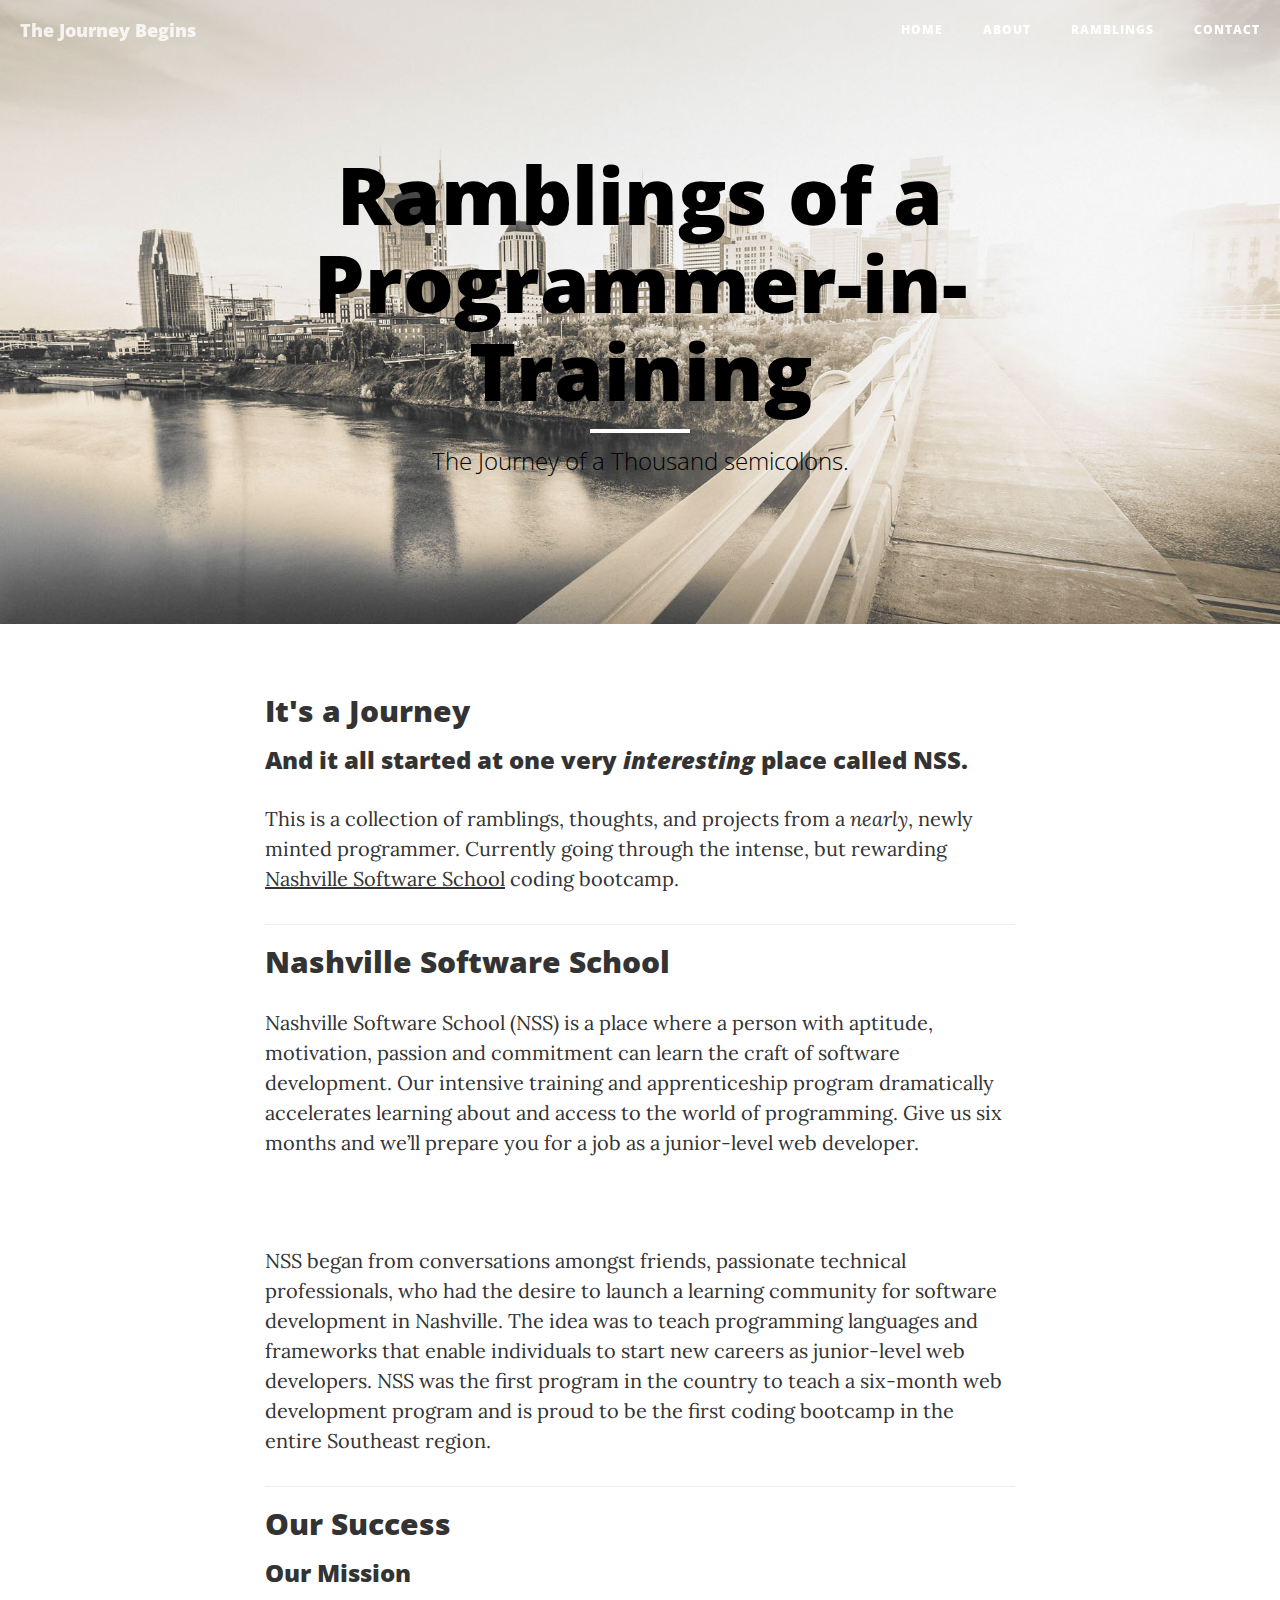
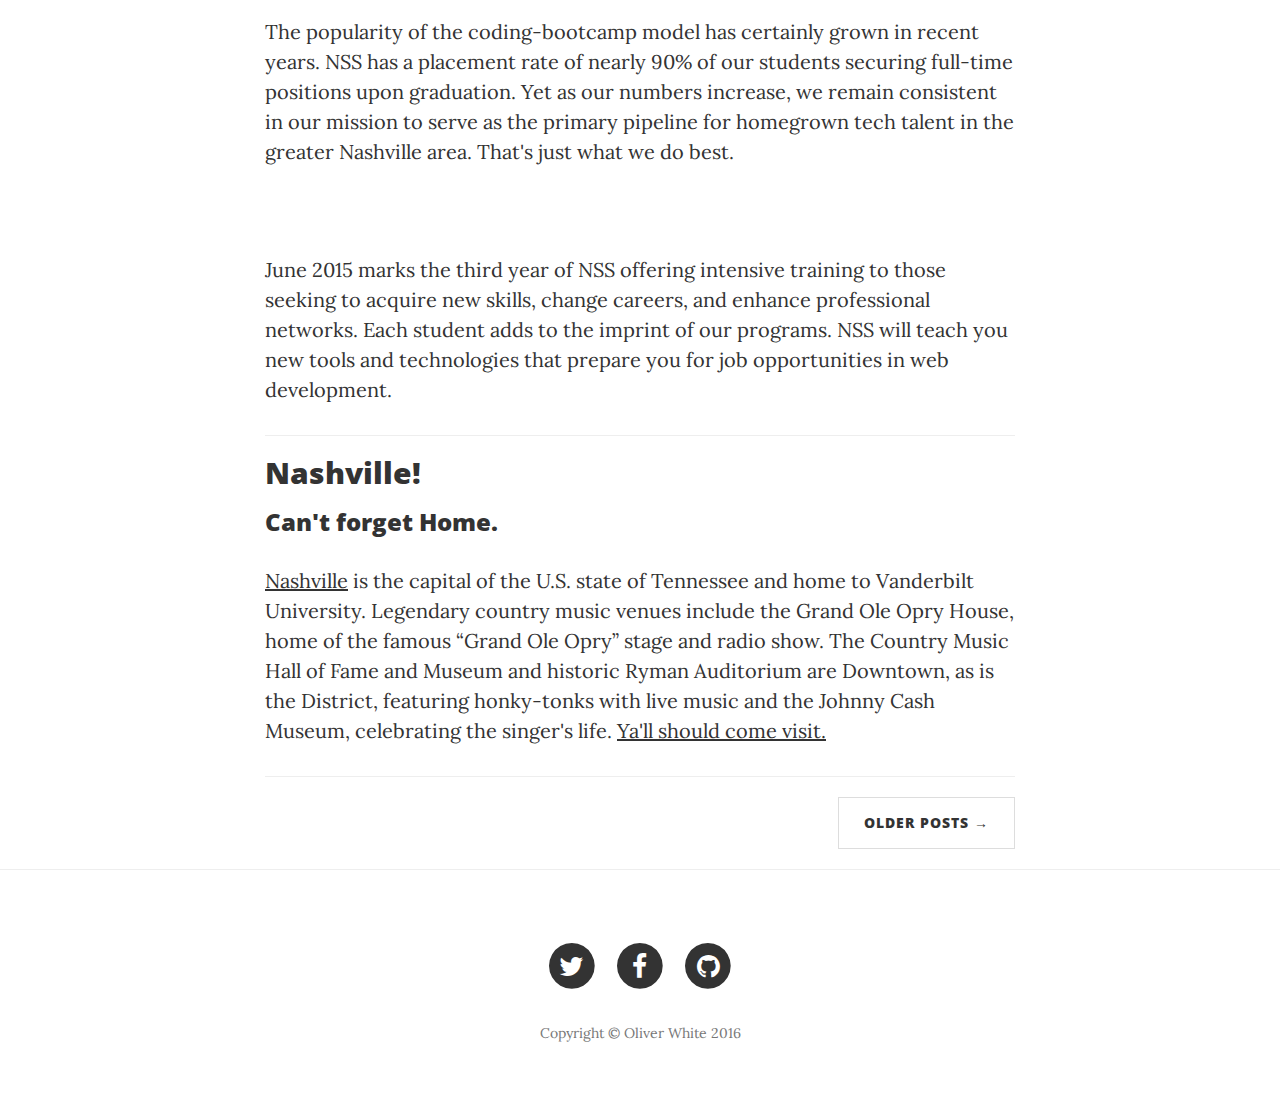
<file: index.html>
<!DOCTYPE html>
<html lang="en">

<head>

    <meta charset="utf-8">
    <meta http-equiv="X-UA-Compatible" content="IE=edge">
    <meta name="viewport" content="width=device-width, initial-scale=1">
    <meta name="description" content="">
    <meta name="author" content="">

    <title>A Programmer's Journey</title>

   
    <link href="vendor/bootstrap/css/bootstrap.min.css" rel="stylesheet">

   
    <link href="css/clean-blog.min.css" rel="stylesheet">

  
    <link href="vendor/font-awesome/css/font-awesome.min.css" rel="stylesheet" type="text/css">
    <link href='https://fonts.googleapis.com/css?family=Lora:400,700,400italic,700italic' rel='stylesheet' type='text/css'>
    <link href='https://fonts.googleapis.com/css?family=Open+Sans:300italic,400italic,600italic,700italic,800italic,400,300,600,700,800' rel='stylesheet' type='text/css'>
    <link rel="stylesheet" type="text/css" href="css/style.css">



</head>

<body>

   
    <nav class="navbar navbar-default navbar-custom navbar-fixed-top">
        <div class="container-fluid">
           
            <div class="navbar-header page-scroll">
                <button type="button" class="navbar-toggle" data-toggle="collapse" data-target="#bs-example-navbar-collapse-1">
                    <span class="sr-only">Toggle navigation</span>
                    Menu <i class="fa fa-bars"></i>
                </button>
                <a class="navbar-brand" href="index.html">The Journey Begins</a>
            </div>

            
            <div class="collapse navbar-collapse" id="bs-example-navbar-collapse-1">
                <ul class="nav navbar-nav navbar-right">
                    <li>
                        <a href="index.html">Home</a>
                    </li>
                    <li>
                        <a href="about.html">About</a>
                    </li>
                    <li>
                        <a href="ramblings.html">Ramblings</a>
                    </li>
                    <li>
                        <a href="contact.html">Contact</a>
                    </li>
                </ul>
            </div>
           
        </div>
      
    </nav>

  
   
    <header class="intro-header" style="background-image: url('img/nashville_header.jpg')">
        <div class="container">
            <div class="row">
                <div class="col-lg-8 col-lg-offset-2 col-md-10 col-md-offset-1">
                    <div class="site-heading">
                        <h1 class="home_head">Ramblings of a Programmer-in-Training</h1>
                        <hr class="small">
                        <span class="subheading home_head">The Journey of a Thousand semicolons.</span>
                    </div>
                </div>
            </div>
        </div>
    </header>

  
    <div class="container">
        <div class="row">
            <div class="col-lg-8 col-lg-offset-2 col-md-10 col-md-offset-1">
                <div class="post-preview">
                        <h2 class="post-title">
                           It's a Journey
                        </h2>
                        <h3 class="post-subtitle">
                           And it all started at one very <em>interesting</em> place called NSS.
                        </h3>
                    <p>This is a collection of ramblings, thoughts, and projects from a <i>nearly</i>, newly minted programmer. Currently going through the intense, but rewarding <a href="http:/www.nashvillesoftwareschool.com">Nashville Software School</a> coding bootcamp.</p>
                </div>
                <hr>
                <div class="post-preview">
                        <h2 class="post-title">
                        Nashville Software School
                        </h2>
                    <p>Nashville Software School (NSS) is a place where a person with aptitude, motivation, passion and commitment can learn the craft of software development. Our intensive training and apprenticeship program dramatically accelerates learning about and access to the world of programming. Give us six months and we’ll prepare you for a job as a junior-level web developer.</p> <br>
                    <p>NSS began from conversations amongst friends, passionate technical professionals, who had the desire to launch a learning community for software development in Nashville. The idea was to teach programming languages and frameworks that enable individuals to start new careers as junior-level web developers. NSS was the first program in the country to teach a six-month web development program and is proud to be the first coding bootcamp in the entire Southeast region.</p>
                </div>
                <hr>
                <div class="post-preview">
                        <h2 class="post-title">
                           Our Success
                        </h2>
                        <h3 class="post-subtitle">
                           Our Mission
                        </h3>
                    <p>The popularity of the coding-bootcamp model has certainly grown in recent years. NSS has a placement rate of nearly 90% of our students securing full-time positions upon graduation. Yet as our numbers increase, we remain consistent in our mission to serve as the primary pipeline for homegrown tech talent in the greater Nashville area. That's just what we do best.</p><br>
                    <p>June 2015 marks the third year of NSS offering intensive training to those seeking to acquire new skills, change careers, and enhance professional networks. Each student adds to the imprint of our programs. NSS will teach you new tools and technologies that prepare you for job opportunities in web development.</p>
                </div>
                <hr>
                <div class="post-preview">
                        <h2 class="post-title">
                            Nashville!
                        </h2>
                        <h3 class="post-subtitle">
                        Can't forget Home.
                        </h3>
                        <p><a href="http://www.nashville.gov">Nashville</a> is the capital of the U.S. state of Tennessee and home to Vanderbilt University. Legendary country music venues include the Grand Ole Opry House, home of the famous “Grand Ole Opry” stage and radio show. The Country Music Hall of Fame and Museum and historic Ryman Auditorium are Downtown, as is the District, featuring honky-tonks with live music and the Johnny Cash Museum, celebrating the singer's life. <a href="http://www.visitmusiccity.com">Ya'll should come visit.</a></p>
                </div>
                <hr>
                <ul class="pager">
                    <li class="next">
                        <a href="#">Older Posts &rarr;</a>
                    </li>
                </ul>
            </div>
        </div>
    </div>

    <hr>

    <!-- Footer -->
    <footer>
        <div class="container">
            <div class="row">
                <div class="col-lg-8 col-lg-offset-2 col-md-10 col-md-offset-1">
                    <ul class="list-inline text-center">
                        <li>
                            <a href="https://twitter.com/OllieHarris3">
                                <span class="fa-stack fa-lg">
                                    <i class="fa fa-circle fa-stack-2x"></i>
                                    <i class="fa fa-twitter fa-stack-1x fa-inverse"></i>
                                </span>
                            </a>
                        </li>
                        <li>
                            <a href="https://www.facebook.com/ollie.harris.31">
                                <span class="fa-stack fa-lg">
                                    <i class="fa fa-circle fa-stack-2x"></i>
                                    <i class="fa fa-facebook fa-stack-1x fa-inverse"></i>
                                </span>
                            </a>
                        </li>
                        <li>
                            <a href="https://github.com/Oliver-White">
                                <span class="fa-stack fa-lg">
                                    <i class="fa fa-circle fa-stack-2x"></i>
                                    <i class="fa fa-github fa-stack-1x fa-inverse"></i>
                                </span>
                            </a>
                        </li>
                    </ul>
                    <p class="copyright text-muted">Copyright &copy; Oliver White 2016</p>
                </div>
            </div>
        </div>
    </footer>


    <script src="vendor/jquery/jquery.min.js"></script>


    <script src="vendor/bootstrap/js/bootstrap.min.js"></script>


    <script src="js/jqBootstrapValidation.js"></script>
    <script src="js/contact_me.js"></script>

    <script src="js/clean-blog.min.js"></script>

</body>

</html>
</file>
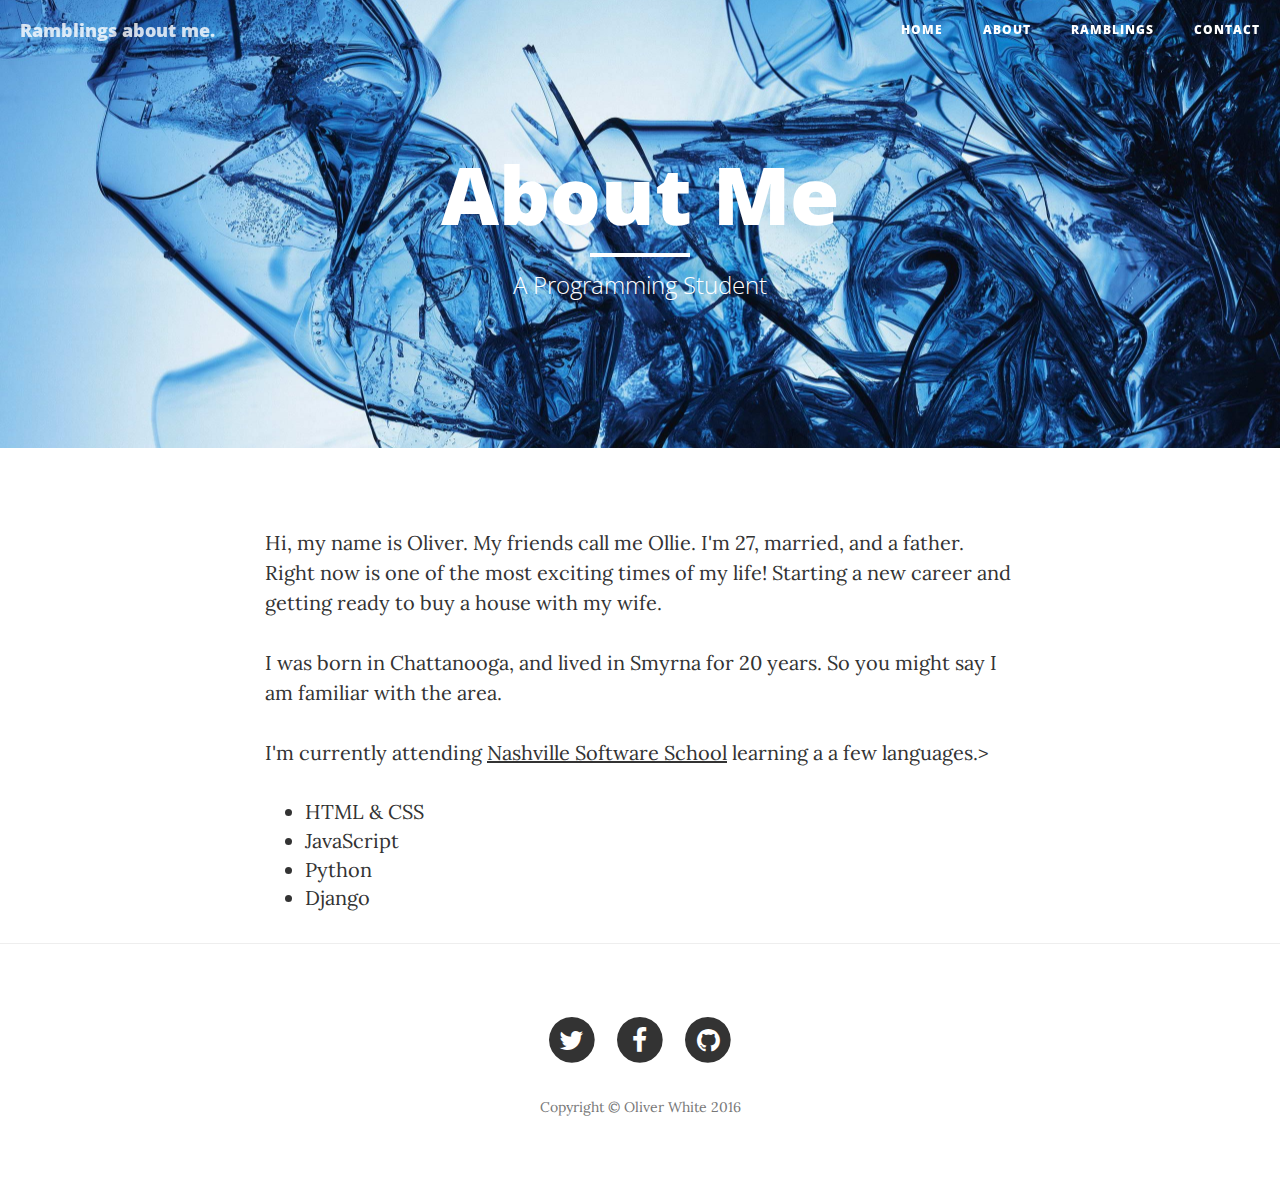
<file: about.html>
<!DOCTYPE html>
<html lang="en">

<head>

    <meta charset="utf-8">
    <meta http-equiv="X-UA-Compatible" content="IE=edge">
    <meta name="viewport" content="width=device-width, initial-scale=1">
    <meta name="description" content="">
    <meta name="author" content="">

    <title>About a Programmer-in-Training</title>

   
    <link href="vendor/bootstrap/css/bootstrap.min.css" rel="stylesheet">

    
    <link href="css/clean-blog.min.css" rel="stylesheet">

   
    <link href="vendor/font-awesome/css/font-awesome.min.css" rel="stylesheet" type="text/css">
    <link href='https://fonts.googleapis.com/css?family=Lora:400,700,400italic,700italic' rel='stylesheet' type='text/css'>
    <link href='https://fonts.googleapis.com/css?family=Open+Sans:300italic,400italic,600italic,700italic,800italic,400,300,600,700,800' rel='stylesheet' type='text/css'>

    

</head>

<body>

   
    <nav class="navbar navbar-default navbar-custom navbar-fixed-top">
        <div class="container-fluid">
            
            <div class="navbar-header page-scroll">
                <button type="button" class="navbar-toggle" data-toggle="collapse" data-target="#bs-example-navbar-collapse-1">
                    <span class="sr-only">Toggle navigation</span>
                    Menu <i class="fa fa-bars"></i>
                </button>
                <a class="navbar-brand" href="index.html">Ramblings about me.</a>
            </div>

           
            <div class="collapse navbar-collapse" id="bs-example-navbar-collapse-1">
                <ul class="nav navbar-nav navbar-right">
                    <li>
                        <a href="index.html">Home</a>
                    </li>
                    <li>
                        <a href="about.html">About</a>
                    </li>
                    <li>
                        <a href="ramblings.html">Ramblings</a>
                    </li>
                    <li>
                        <a href="contact.html">Contact</a>
                    </li>
                </ul>
            </div>
         
        </div>
       
    </nav>

    <!-- Page Header -->
    <!-- Set your background image for this header on the line below. -->
    <header class="intro-header" style="background-image: url('img/waves.jpg')">
        <div class="container">
            <div class="row">
                <div class="col-lg-8 col-lg-offset-2 col-md-10 col-md-offset-1">
                    <div class="page-heading">
                        <h1>About Me</h1>
                        <hr class="small">
                        <span class="subheading">A Programming Student</span>
                    </div>
                </div>
            </div>
        </div>
    </header>


    <div class="container">
        <div class="row">
            <div class="col-lg-8 col-lg-offset-2 col-md-10 col-md-offset-1">
                <p>Hi, my name is Oliver. My friends call me Ollie. I'm 27, married, and a father. Right now is one of the most exciting times of my life! Starting a new career and getting ready to buy a house with my wife.</p>
                <p>I was born in Chattanooga, and lived in Smyrna for 20 years. So you might say I am familiar with the area.</p>
                <p>I'm currently attending <a href="http://www.nashvillesoftwareschool.com">Nashville Software School</a> learning a a few languages.>
                <ul>
                  <li>HTML & CSS</li>
                  <li>JavaScript</li>
                  <li>Python</li>
                  <li>Django</li>
                </ul>
            </div>
        </div>
    </div>

    <hr>

    <!-- Footer -->
    <footer>
        <div class="container">
            <div class="row">
                <div class="col-lg-8 col-lg-offset-2 col-md-10 col-md-offset-1">
                    <ul class="list-inline text-center">
                        <li>
                            <a href="https://twitter.com/OllieHarris3">
                                <span class="fa-stack fa-lg">
                                    <i class="fa fa-circle fa-stack-2x"></i>
                                    <i class="fa fa-twitter fa-stack-1x fa-inverse"></i>
                                </span>
                            </a>
                        </li>
                        <li>
                            <a href="https://www.facebook.com/ollie.harris.31">
                                <span class="fa-stack fa-lg">
                                    <i class="fa fa-circle fa-stack-2x"></i>
                                    <i class="fa fa-facebook fa-stack-1x fa-inverse"></i>
                                </span>
                            </a>
                        </li>
                        <li>
                            <a href="https://github.com/Oliver-White">
                                <span class="fa-stack fa-lg">
                                    <i class="fa fa-circle fa-stack-2x"></i>
                                    <i class="fa fa-github fa-stack-1x fa-inverse"></i>
                                </span>
                            </a>
                        </li>
                    </ul>
                    <p class="copyright text-muted">Copyright &copy; Oliver White 2016</p>
                </div>
            </div>
        </div>
    </footer>


    <script src="vendor/jquery/jquery.min.js"></script>


    <script src="vendor/bootstrap/js/bootstrap.min.js"></script>


    <script src="js/jqBootstrapValidation.js"></script>
    <script src="js/contact_me.js"></script>


    <script src="js/clean-blog.min.js"></script>

</body>

</html>
</file>
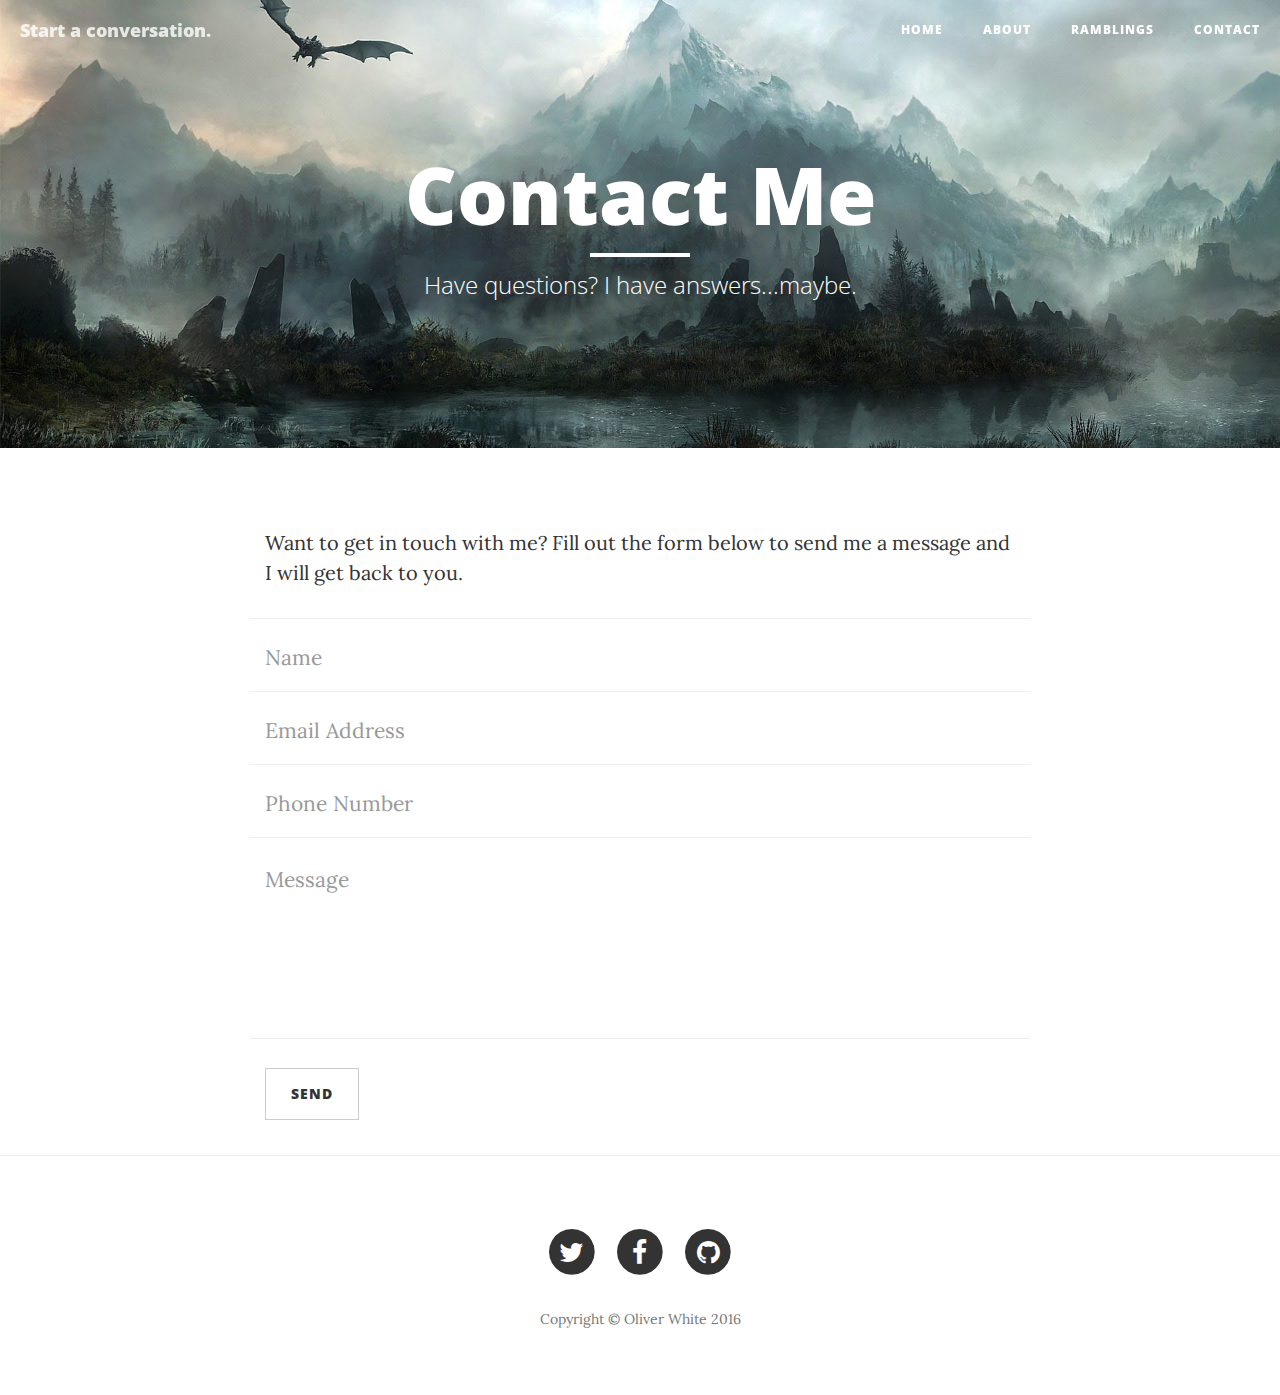
<file: contact.html>
<!DOCTYPE html>
<html lang="en">

<head>

    <meta charset="utf-8">
    <meta http-equiv="X-UA-Compatible" content="IE=edge">
    <meta name="viewport" content="width=device-width, initial-scale=1">
    <meta name="description" content="">
    <meta name="author" content="">

    <title>Contact</title>

    
    <link href="vendor/bootstrap/css/bootstrap.min.css" rel="stylesheet">

    
    <link href="css/clean-blog.min.css" rel="stylesheet">

    
    <link href="vendor/font-awesome/css/font-awesome.min.css" rel="stylesheet" type="text/css">
    <link href='https://fonts.googleapis.com/css?family=Lora:400,700,400italic,700italic' rel='stylesheet' type='text/css'>
    <link href='https://fonts.googleapis.com/css?family=Open+Sans:300italic,400italic,600italic,700italic,800italic,400,300,600,700,800' rel='stylesheet' type='text/css'>

    

</head>

<body>

    
    <nav class="navbar navbar-default navbar-custom navbar-fixed-top">
        <div class="container-fluid">
            
            <div class="navbar-header page-scroll">
                <button type="button" class="navbar-toggle" data-toggle="collapse" data-target="#bs-example-navbar-collapse-1">
                    <span class="sr-only">Toggle navigation</span>
                    Menu <i class="fa fa-bars"></i>
                </button>
                <a class="navbar-brand" href="index.html">Start a conversation.</a>
            </div>

            
            <div class="collapse navbar-collapse" id="bs-example-navbar-collapse-1">
                <ul class="nav navbar-nav navbar-right">
                    <li>
                        <a href="index.html">Home</a>
                    </li>
                    <li>
                        <a href="about.html">About</a>
                    </li>
                    <li>
                        <a href="ramblings.html">Ramblings</a>
                    </li>
                    <li>
                        <a href="contact.html">Contact</a>
                    </li>
                </ul>
            </div>
            
        </div>
        
    </nav>

    
    <header class="intro-header" style="background-image: url('img/dragon.jpg')">
        <div class="container">
            <div class="row">
                <div class="col-lg-8 col-lg-offset-2 col-md-10 col-md-offset-1">
                    <div class="page-heading">
                        <h1>Contact Me</h1>
                        <hr class="small">
                        <span class="subheading">Have questions? I have answers...maybe.</span>
                    </div>
                </div>
            </div>
        </div>
    </header>

    
    <div class="container">
        <div class="row">
            <div class="col-lg-8 col-lg-offset-2 col-md-10 col-md-offset-1">
                <p>Want to get in touch with me? Fill out the form below to send me a message and I will get back to you.</p>
                
                <form name="sentMessage" id="contactForm" novalidate>
                    <div class="row control-group">
                        <div class="form-group col-xs-12 floating-label-form-group controls">
                            <label>Name</label>
                            <input type="text" class="form-control" placeholder="Name" id="name" required data-validation-required-message="Please enter your name.">
                            <p class="help-block text-danger"></p>
                        </div>
                    </div>
                    <div class="row control-group">
                        <div class="form-group col-xs-12 floating-label-form-group controls">
                            <label>Email Address</label>
                            <input type="email" class="form-control" placeholder="Email Address" id="email" required data-validation-required-message="Please enter your email address.">
                            <p class="help-block text-danger"></p>
                        </div>
                    </div>
                    <div class="row control-group">
                        <div class="form-group col-xs-12 floating-label-form-group controls">
                            <label>Phone Number</label>
                            <input type="tel" class="form-control" placeholder="Phone Number" id="phone" required data-validation-required-message="Please enter your phone number.">
                            <p class="help-block text-danger"></p>
                        </div>
                    </div>
                    <div class="row control-group">
                        <div class="form-group col-xs-12 floating-label-form-group controls">
                            <label>Message</label>
                            <textarea rows="5" class="form-control" placeholder="Message" id="message" required data-validation-required-message="Please enter a message."></textarea>
                            <p class="help-block text-danger"></p>
                        </div>
                    </div>
                    <br>
                    <div id="success"></div>
                    <div class="row">
                        <div class="form-group col-xs-12">
                            <button type="submit" class="btn btn-default">Send</button>
                        </div>
                    </div>
                </form>
            </div>
        </div>
    </div>

    <hr>

    
    <footer>
        <div class="container">
            <div class="row">
                <div class="col-lg-8 col-lg-offset-2 col-md-10 col-md-offset-1">
                    <ul class="list-inline text-center">
                        <li>
                            <a href="https://twitter.com/OllieHarris3">
                                <span class="fa-stack fa-lg">
                                    <i class="fa fa-circle fa-stack-2x"></i>
                                    <i class="fa fa-twitter fa-stack-1x fa-inverse"></i>
                                </span>
                            </a>
                        </li>
                        <li>
                            <a href="https://www.facebook.com/ollie.harris.31">
                                <span class="fa-stack fa-lg">
                                    <i class="fa fa-circle fa-stack-2x"></i>
                                    <i class="fa fa-facebook fa-stack-1x fa-inverse"></i>
                                </span>
                            </a>
                        </li>
                        <li>
                            <a href="https://github.com/Oliver-White">
                                <span class="fa-stack fa-lg">
                                    <i class="fa fa-circle fa-stack-2x"></i>
                                    <i class="fa fa-github fa-stack-1x fa-inverse"></i>
                                </span>
                            </a>
                        </li>
                    </ul>
                    <p class="copyright text-muted">Copyright &copy; Oliver White 2016</p>
                </div>
            </div>
        </div>
    </footer>

   
    <script src="vendor/jquery/jquery.min.js"></script>

   
    <script src="vendor/bootstrap/js/bootstrap.min.js"></script>

    
    <script src="js/jqBootstrapValidation.js"></script>
    <script src="js/contact_me.js"></script>

   
    <script src="js/clean-blog.min.js"></script>

</body>

</html>
</file>
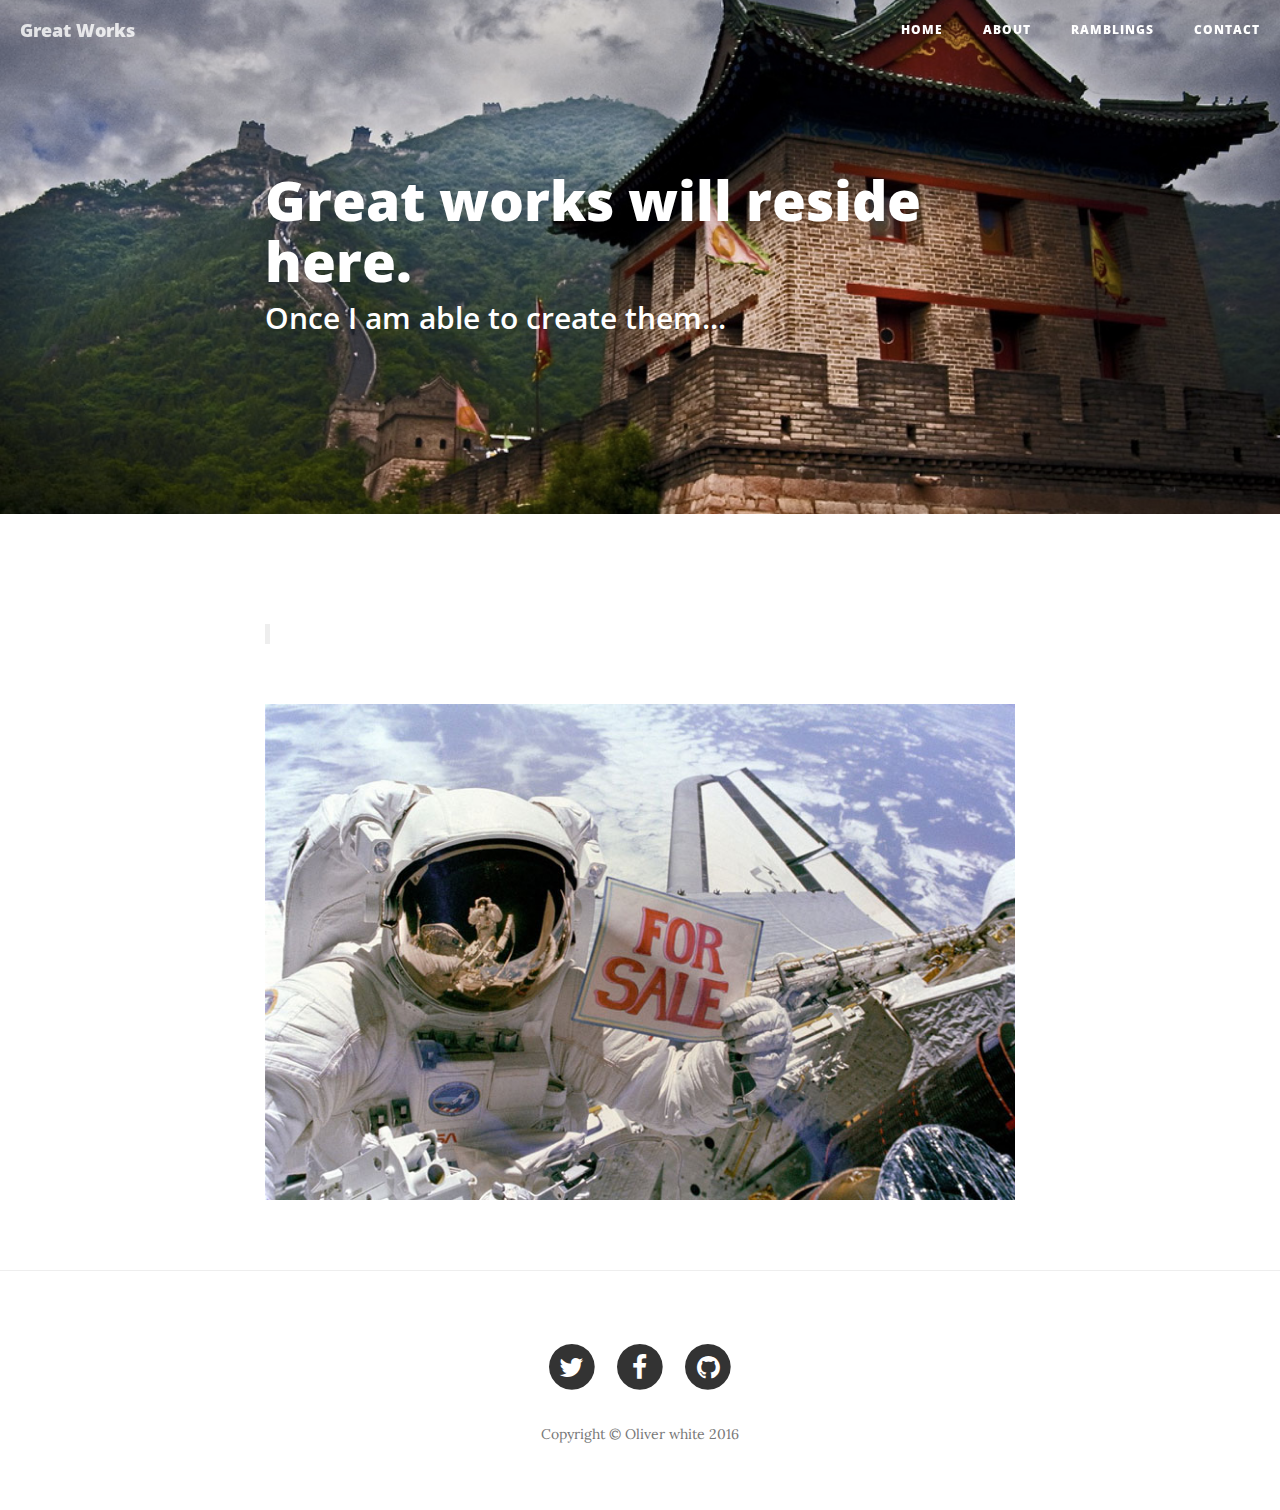
<file: ramblings.html>
<!DOCTYPE html>
<html lang="en">

<head>

    <meta charset="utf-8">
    <meta http-equiv="X-UA-Compatible" content="IE=edge">
    <meta name="viewport" content="width=device-width, initial-scale=1">
    <meta name="description" content="">
    <meta name="author" content="Oliver White">

    <title>A Home for Projects</title>

   
    <link href="vendor/bootstrap/css/bootstrap.min.css" rel="stylesheet">

    
    <link href="css/clean-blog.min.css" rel="stylesheet">

   
    <link href="vendor/font-awesome/css/font-awesome.min.css" rel="stylesheet" type="text/css">
    <link href='https://fonts.googleapis.com/css?family=Lora:400,700,400italic,700italic' rel='stylesheet' type='text/css'>
    <link href='https://fonts.googleapis.com/css?family=Open+Sans:300italic,400italic,600italic,700italic,800italic,400,300,600,700,800' rel='stylesheet' type='text/css'>

    

</head>

<body>

    
    <nav class="navbar navbar-default navbar-custom navbar-fixed-top">
        <div class="container-fluid">
            
            <div class="navbar-header page-scroll">
                <button type="button" class="navbar-toggle" data-toggle="collapse" data-target="#bs-example-navbar-collapse-1">
                    <span class="sr-only">Toggle navigation</span>
                    Menu <i class="fa fa-bars"></i>
                </button>
                <a class="navbar-brand" href="index.html">Great Works</a>
            </div>

            
            <div class="collapse navbar-collapse" id="bs-example-navbar-collapse-1">
                <ul class="nav navbar-nav navbar-right">
                    <li>
                        <a href="index.html">Home</a>
                    </li>
                    <li>
                        <a href="about.html">About</a>
                    </li>
                    <li>
                        <a href="ramblings.html">Ramblings</a>
                    </li>
                    <li>
                        <a href="contact.html">Contact</a>
                    </li>
                </ul>
            </div>
            
        </div>

    </nav>

    
    <header class="intro-header" style="background-image: url('img/great_wall.jpg')">
        <div class="container">
            <div class="row">
                <div class="col-lg-8 col-lg-offset-2 col-md-10 col-md-offset-1">
                    <div class="post-heading">
                        <h1>Great works will reside here.</h1>
                        <h2 class="subheading">Once I am able to create them...</h2>
                    </div>
                </div>
            </div>
        </div>
    </header>

  
    <article>
        <div class="container">
            <div class="row">
                <div class="col-lg-8 col-lg-offset-2 col-md-10 col-md-offset-1">
                    <p></p>

                    <p></p>

                    <p></p>

                    <p></p>

                    <p></p>

                    <h2 class="section-heading"></h2>

                    <p></p>

                    <p></p>

                    <blockquote></blockquote>

                    <p></p>

                    <h2 class="section-heading"></h2>

                    <p></p>

                    <a href="#">
                        <img class="img-responsive" src="img/post-sample-image.jpg" alt="">
                    </a>
                    <span class="caption text-muted"></span>

                    <p></p>

                    <p></p>

                    <p></p>
                </div>
            </div>
        </div>
    </article>

    <hr>

    <!-- Footer -->
    <footer>
        <div class="container">
            <div class="row">
                <div class="col-lg-8 col-lg-offset-2 col-md-10 col-md-offset-1">
                    <ul class="list-inline text-center">
                        <li>
                            <a href="https://twitter.com/OllieHarris3">
                                <span class="fa-stack fa-lg">
                                    <i class="fa fa-circle fa-stack-2x"></i>
                                    <i class="fa fa-twitter fa-stack-1x fa-inverse"></i>
                                </span>
                            </a>
                        </li>
                        <li>
                            <a href="https://www.facebook.com/ollie.harris.31">
                                <span class="fa-stack fa-lg">
                                    <i class="fa fa-circle fa-stack-2x"></i>
                                    <i class="fa fa-facebook fa-stack-1x fa-inverse"></i>
                                </span>
                            </a>
                        </li>
                        <li>
                            <a href="https://github.com/Oliver-White">
                                <span class="fa-stack fa-lg">
                                    <i class="fa fa-circle fa-stack-2x"></i>
                                    <i class="fa fa-github fa-stack-1x fa-inverse"></i>
                                </span>
                            </a>
                        </li>
                    </ul>
                    <p class="copyright text-muted">Copyright &copy; Oliver white 2016</p>
                </div>
            </div>
        </div>
    </footer>

    
    <script src="vendor/jquery/jquery.min.js"></script>

    
    <script src="vendor/bootstrap/js/bootstrap.min.js"></script>

    
    <script src="js/jqBootstrapValidation.js"></script>
    <script src="js/contact_me.js"></script>

    
    <script src="js/clean-blog.min.js"></script>

</body>

</html>
</file>
<file: css/style.css>
.home_head {
	color: black;
}
</file>
<file: css/clean-blog.min.css>
/*!
 * Start Bootstrap - Clean Blog v3.3.7+1 (http://startbootstrap.com/template-overviews/clean-blog)
 * Copyright 2013-2016 Start Bootstrap
 * Licensed under MIT (https://github.com/BlackrockDigital/startbootstrap/blob/gh-pages/LICENSE)
 */a,body{color:#333}.navbar-custom .nav li a,.navbar-custom .navbar-brand,h1,h2,h3,h4,h5,h6{font-weight:800}.caption,.intro-header .page-heading,.intro-header .site-heading,footer .copyright{text-align:center}body{font-family:Lora,'Times New Roman',serif;font-size:20px;-webkit-tap-highlight-color:#0085A1}.intro-header .page-heading .subheading,.intro-header .post-heading .subheading,.intro-header .site-heading .subheading,.navbar-custom,h1,h2,h3,h4,h5,h6{font-family:'Open Sans','Helvetica Neue',Helvetica,Arial,sans-serif}p{line-height:1.5;margin:30px 0}p a{text-decoration:underline}a:focus,a:hover{color:#0085A1}a img:focus,a img:hover{cursor:zoom-in}blockquote{color:#777;font-style:italic}hr.small{max-width:100px;margin:15px auto;border-width:4px;border-color:#fff}.navbar-custom{position:absolute;top:0;left:0;width:100%;z-index:3}.navbar-custom .navbar-header .navbar-toggle{color:#777;font-weight:800;text-transform:uppercase;font-size:12px}.navbar-custom .nav li a{text-transform:uppercase;font-size:12px;letter-spacing:1px}@media only screen and (min-width:768px){.navbar-custom{background:0 0;border-bottom:1px solid transparent}.navbar-custom .navbar-brand{color:#fff;padding:20px}.navbar-custom .navbar-brand:focus,.navbar-custom .navbar-brand:hover{color:rgba(255,255,255,.8)}.navbar-custom .nav li a{color:#fff;padding:20px}.navbar-custom .nav li a:focus,.navbar-custom .nav li a:hover{color:rgba(255,255,255,.8)}}@media only screen and (min-width:1170px){.navbar-custom{-webkit-transition:background-color .3s;-moz-transition:background-color .3s;transition:background-color .3s;-webkit-transform:translate3d(0,0,0);-moz-transform:translate3d(0,0,0);-ms-transform:translate3d(0,0,0);-o-transform:translate3d(0,0,0);transform:translate3d(0,0,0);-webkit-backface-visibility:hidden;backface-visibility:hidden}.navbar-custom.is-fixed{position:fixed;top:-61px;background-color:rgba(255,255,255,.9);border-bottom:1px solid #f2f2f2;-webkit-transition:-webkit-transform .3s;-moz-transition:-moz-transform .3s;transition:transform .3s}.navbar-custom.is-fixed .navbar-brand{color:#333}.navbar-custom.is-fixed .navbar-brand:focus,.navbar-custom.is-fixed .navbar-brand:hover{color:#0085A1}.navbar-custom.is-fixed .nav li a{color:#333}.navbar-custom.is-fixed .nav li a:focus,.navbar-custom.is-fixed .nav li a:hover{color:#0085A1}.navbar-custom.is-visible{-webkit-transform:translate3d(0,100%,0);-moz-transform:translate3d(0,100%,0);-ms-transform:translate3d(0,100%,0);-o-transform:translate3d(0,100%,0);transform:translate3d(0,100%,0)}}.intro-header{background:center center no-repeat;-webkit-background-size:cover;-moz-background-size:cover;background-size:cover;-o-background-size:cover;margin-bottom:50px}.intro-header .page-heading,.intro-header .post-heading,.intro-header .site-heading{padding:100px 0 50px;color:#fff}.intro-header .page-heading h1,.intro-header .site-heading h1{margin-top:0;font-size:50px}.intro-header .page-heading .subheading,.intro-header .site-heading .subheading{font-size:24px;line-height:1.1;display:block;font-weight:300;margin:10px 0 0}@media only screen and (min-width:768px){.intro-header .page-heading,.intro-header .post-heading,.intro-header .site-heading{padding:150px 0}.intro-header .page-heading h1,.intro-header .site-heading h1{font-size:80px}}.intro-header .post-heading h1{font-size:35px}.intro-header .post-heading .meta,.intro-header .post-heading .subheading{line-height:1.1;display:block}.intro-header .post-heading .subheading{font-size:24px;margin:10px 0 30px;font-weight:600}.intro-header .post-heading .meta{font-family:Lora,'Times New Roman',serif;font-style:italic;font-weight:300;font-size:20px}.intro-header .post-heading .meta a{color:#fff}@media only screen and (min-width:768px){.intro-header .post-heading h1{font-size:55px}.intro-header .post-heading .subheading{font-size:30px}}.post-preview>a{color:#333}.post-preview>a:focus,.post-preview>a:hover{text-decoration:none;color:#0085A1}.post-preview>a>.post-title{font-size:30px;margin-top:30px;margin-bottom:10px}.post-preview>a>.post-subtitle{margin:0 0 10px;font-weight:300}.post-preview>.post-meta{color:#777;font-size:18px;font-style:italic;margin-top:0}.post-preview>.post-meta>a{text-decoration:none;color:#333}.post-preview>.post-meta>a:focus,.post-preview>.post-meta>a:hover{color:#0085A1;text-decoration:underline}@media only screen and (min-width:768px){.post-preview>a>.post-title{font-size:36px}}.section-heading{font-size:36px;margin-top:60px;font-weight:700}.btn,.pager li>a,.pager li>span{font-family:'Open Sans','Helvetica Neue',Helvetica,Arial,sans-serif;text-transform:uppercase;font-weight:800;letter-spacing:1px}.caption{font-size:14px;padding:10px;font-style:italic;margin:0;display:block;border-bottom-right-radius:5px;border-bottom-left-radius:5px}footer{padding:50px 0 65px}footer .list-inline{margin:0;padding:0}footer .copyright{font-size:14px;margin-bottom:0}.floating-label-form-group{font-size:14px;position:relative;margin-bottom:0;padding-bottom:.5em;border-bottom:1px solid #eee}.floating-label-form-group input,.floating-label-form-group textarea{z-index:1;position:relative;padding-right:0;padding-left:0;border:none;border-radius:0;font-size:1.5em;background:0 0;box-shadow:none!important;resize:none}.floating-label-form-group label{display:block;z-index:0;position:relative;top:2em;margin:0;font-size:.85em;line-height:1.764705882em;vertical-align:middle;vertical-align:baseline;opacity:0;-webkit-transition:top .3s ease,opacity .3s ease;-moz-transition:top .3s ease,opacity .3s ease;-ms-transition:top .3s ease,opacity .3s ease;transition:top .3s ease,opacity .3s ease}.floating-label-form-group::not(:first-child){padding-left:14px;border-left:1px solid #eee}.floating-label-form-group-with-value label{top:0;opacity:1}.floating-label-form-group-with-focus label{color:#0085A1}form .row:first-child .floating-label-form-group{border-top:1px solid #eee}.btn{font-size:14px;border-radius:0;padding:15px 25px}.btn-lg{font-size:16px;padding:25px 35px}.btn-default:focus,.btn-default:hover{background-color:#0085A1;border:1px solid #0085A1;color:#fff}.pager{margin:20px 0 0}.pager li>a,.pager li>span{font-size:14px;padding:15px 25px;background-color:#fff;border-radius:0}.pager li>a:focus,.pager li>a:hover{color:#fff;background-color:#0085A1;border:1px solid #0085A1}.pager .disabled>a,.pager .disabled>a:focus,.pager .disabled>a:hover,.pager .disabled>span{color:#777;background-color:#333;cursor:not-allowed}::-moz-selection{color:#fff;text-shadow:none;background:#0085A1}::selection{color:#fff;text-shadow:none;background:#0085A1}img::selection{color:#fff;background:0 0}img::-moz-selection{color:#fff;background:0 0}
</file>
